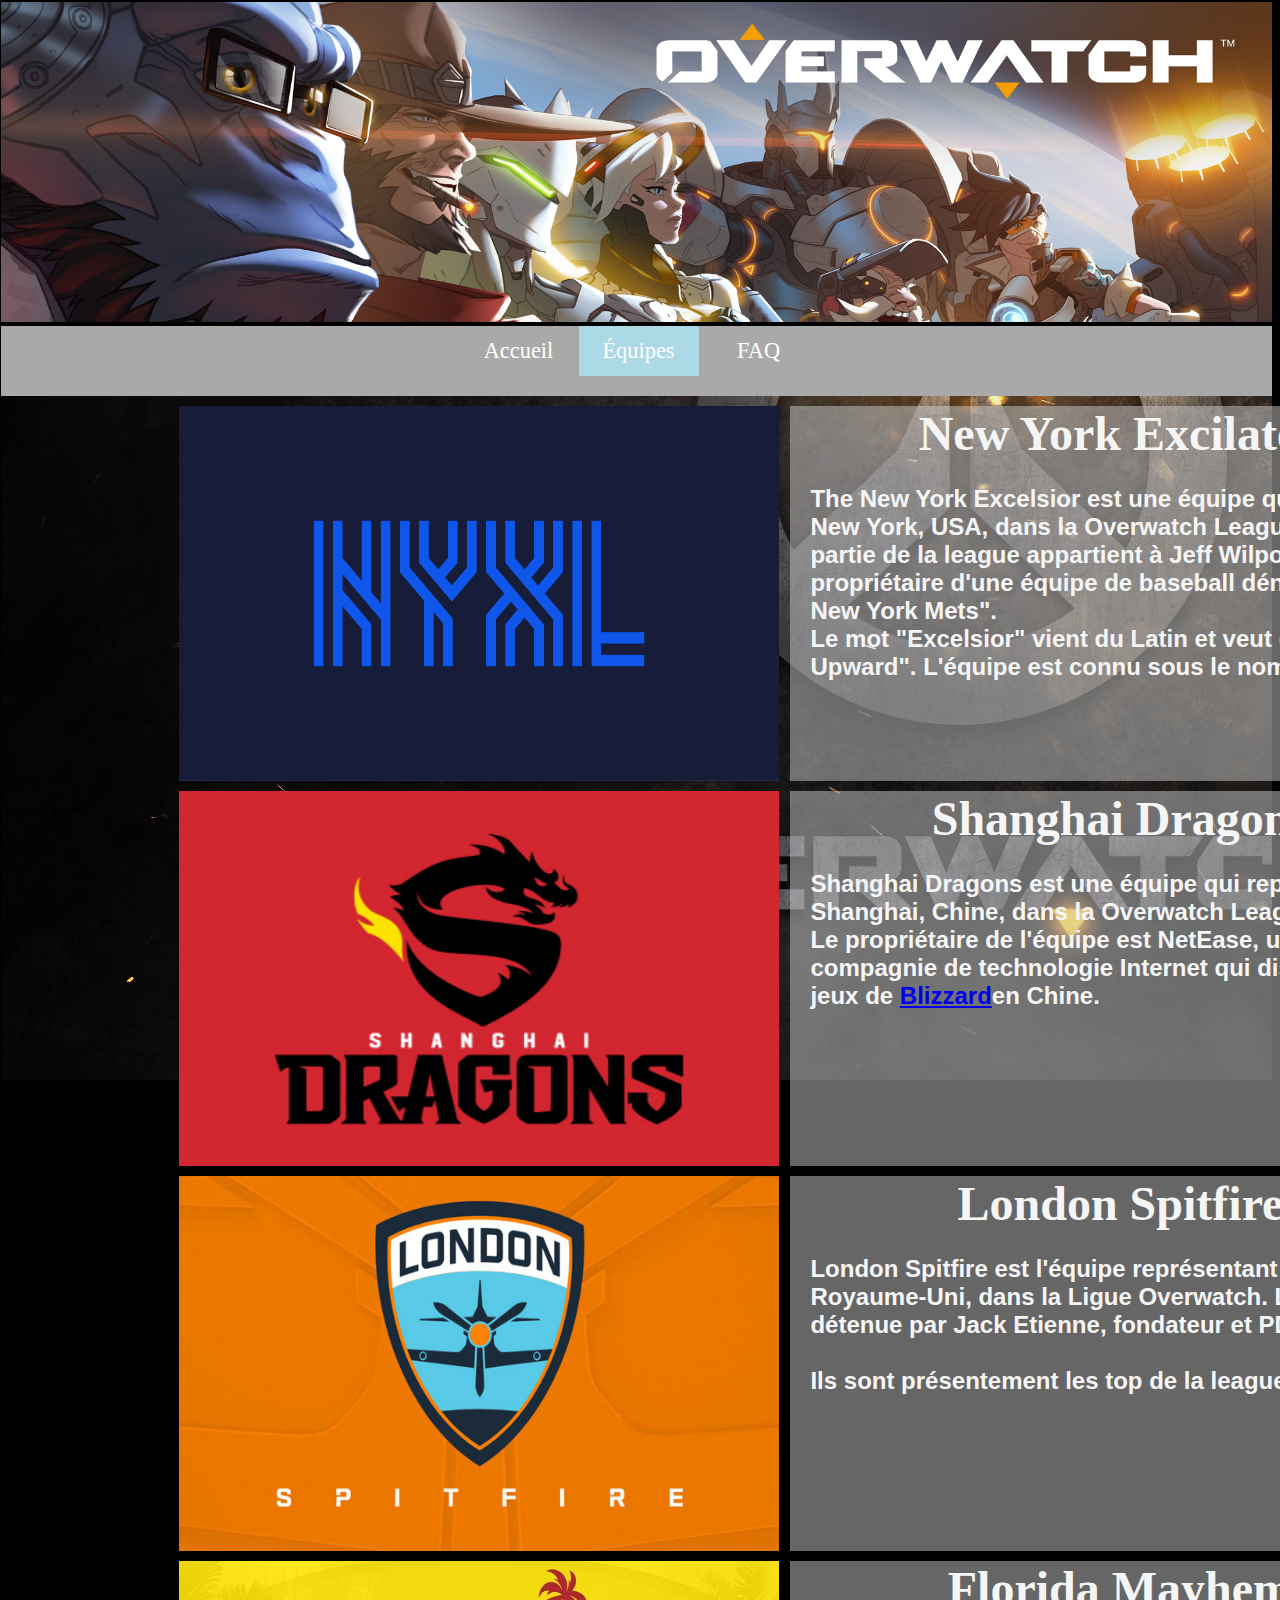
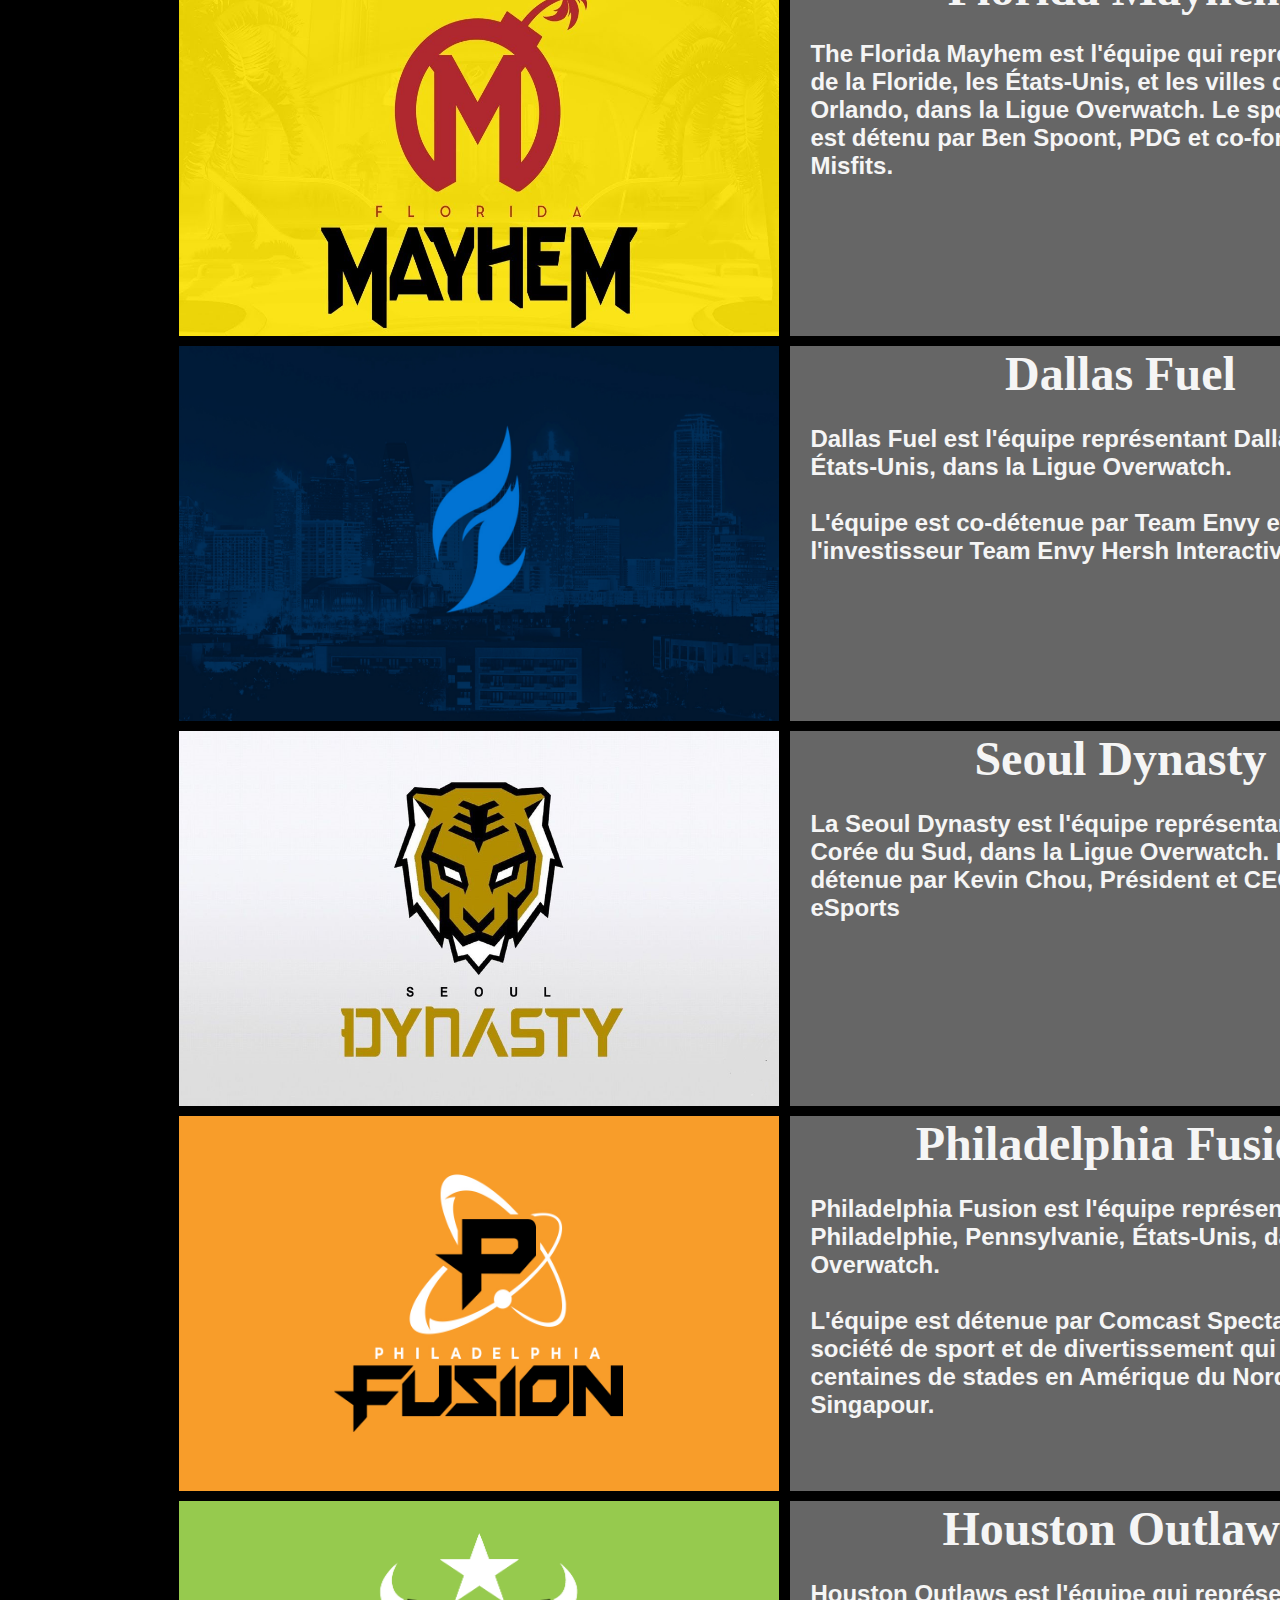
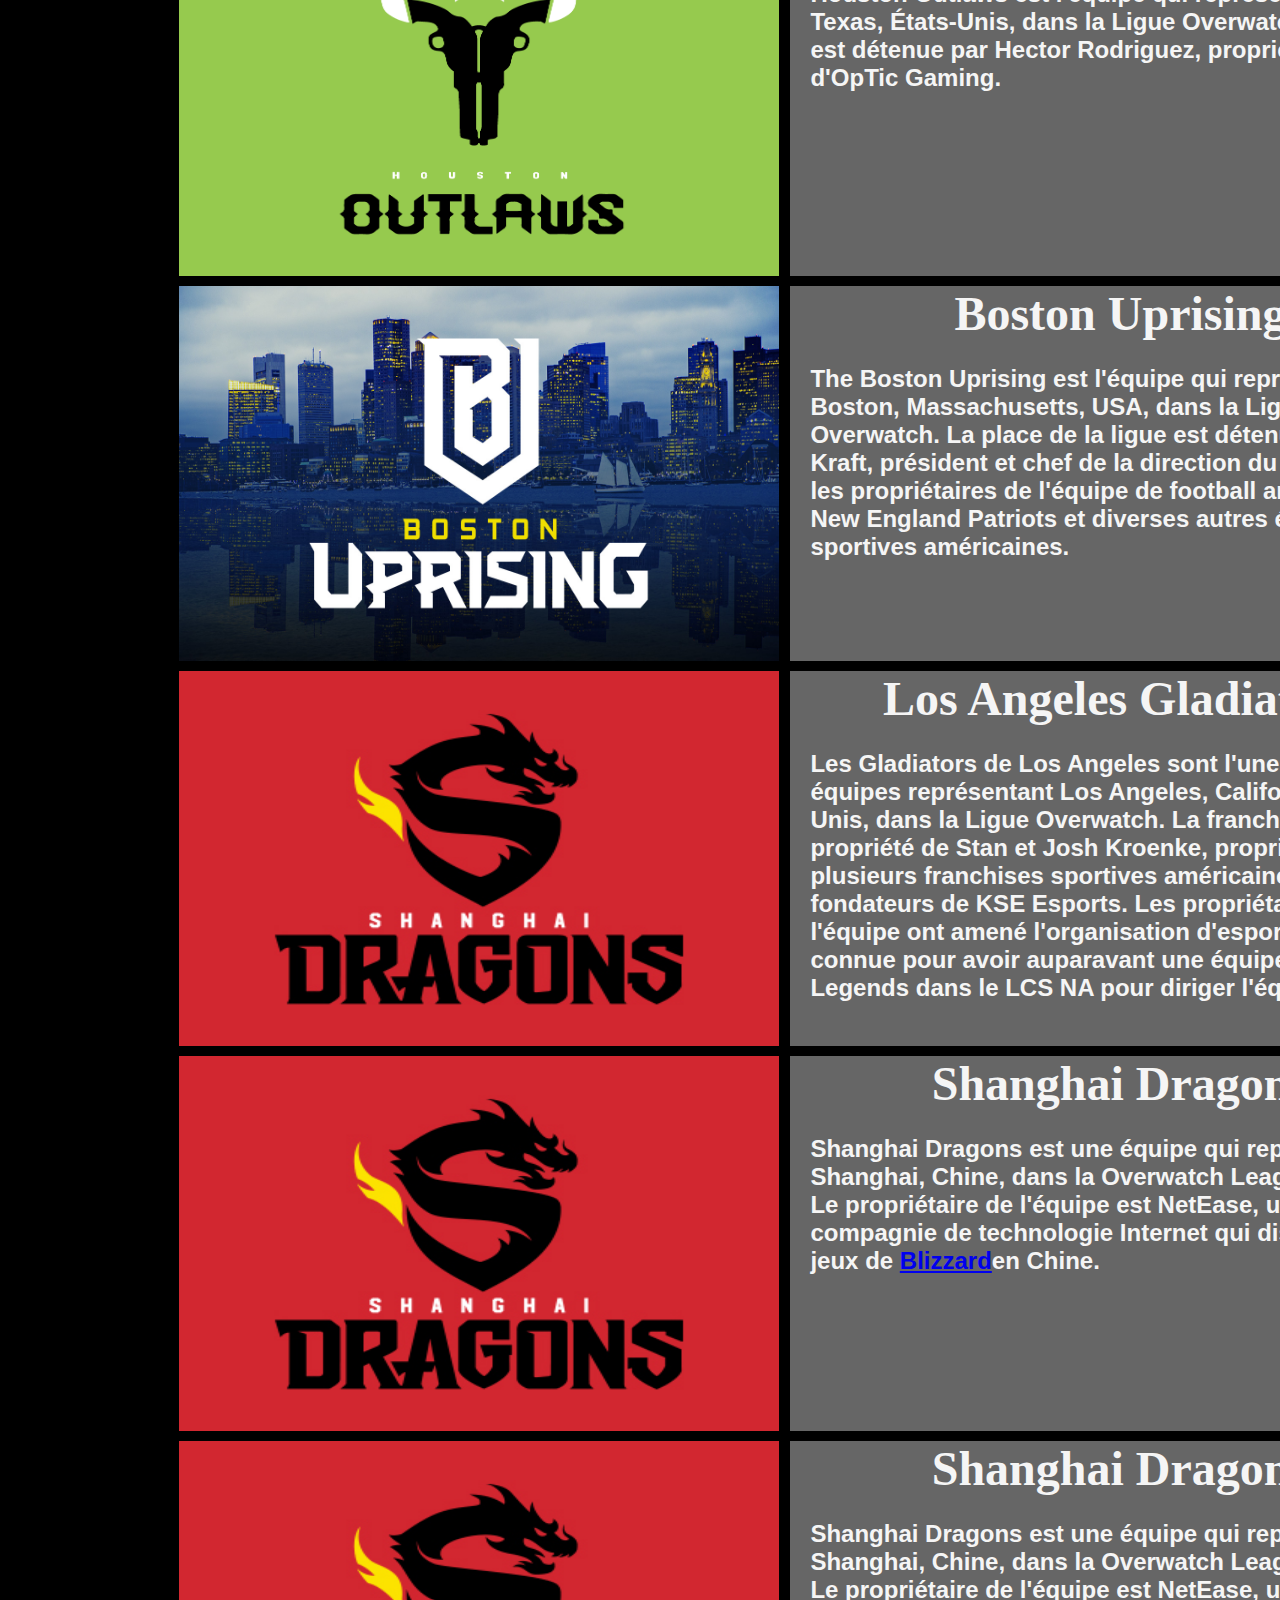
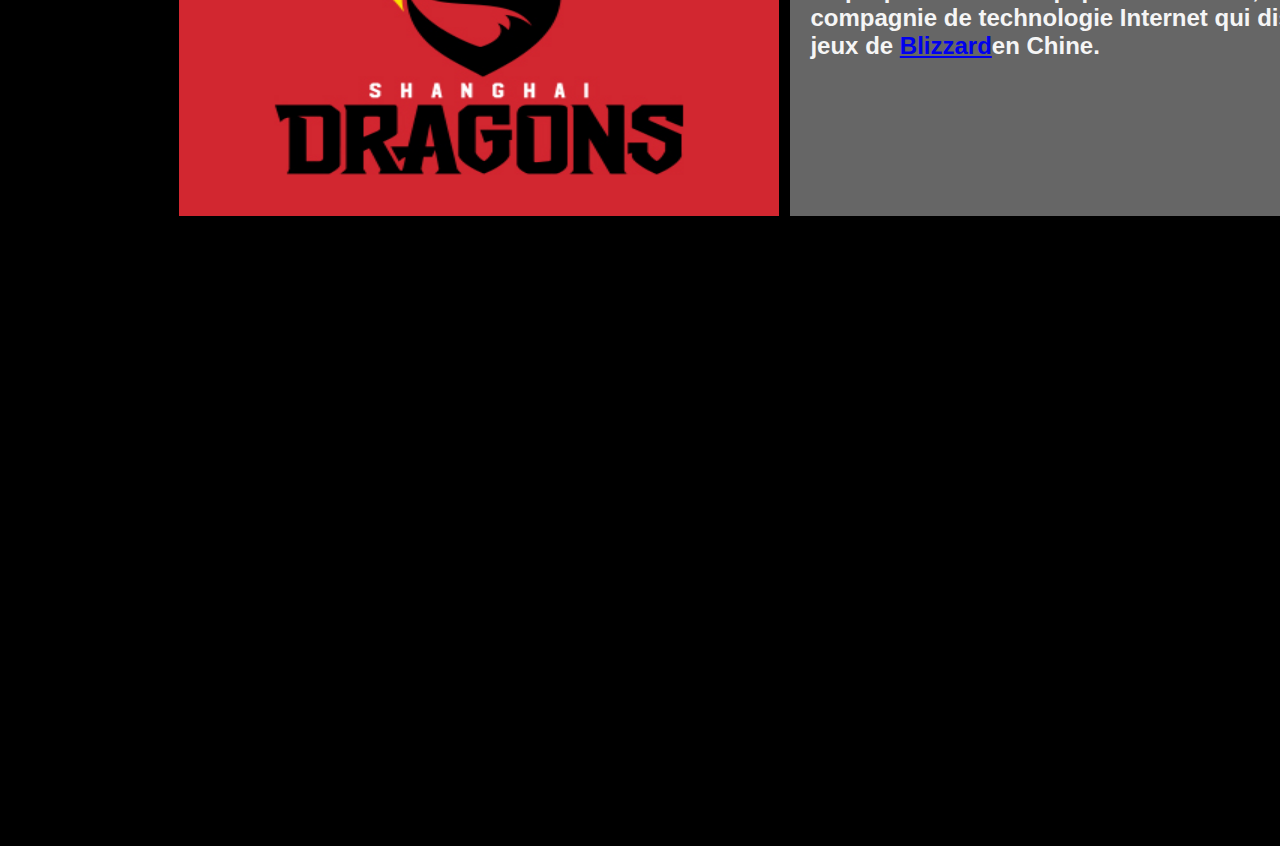
<file: index/index.html>
<!DOCTYPE html>

<head>
    <meta charset="UTF-8">
    <link rel="stylesheet" type="text/css" href="../style/elon.css">
</head>

<body class="navigation">
    <title>Équipes</title>
    <!--Ici ce situe a barre de navigation, Elle permet de naviguer de façon rapide entre chaque page-->

        <header>
            <img class="banner" src="../photos/banniere.jpg" alt="La bannière est ici" />
          <div class="nav">
            <ul>
              <li class="principal"><a href="#">Accueil</a></li>
              <li class="equipe"><a class="active" href="#">Équipes</a></li>
              <li class="liens"><a href="#">FAQ</a></li>
            </ul>
          </div>

        </header>
<section>
    <div id="fond">
    <!--NYXL-->

        <div class="contenu">
            <div id="NYXL"></div>
            <div id="gauche">
                <img class="teams" src="../photos/NYXL.png"/>
            </div>
            <div id="droite">
                <div class="teamstitre">
                    New York Excilator
                    <div class="teamstext">
                        <p>
                            The New York Excelsior est une équipe qui représente New York, USA, dans la Overwatch League. Cette partie de la league appartient à Jeff Wilpon, propriétaire d'une équipe de baseball dénommé "The New York Mets". <br/>
                            Le mot "Excelsior" vient du Latin et veut dire "Ever Upward". L'équipe est connu sous le nom de NYXL.<br/><br/>

                        </p>
                    </div>
                </div>

            </div>

        </div>
        <!--Shanghai-->
        <div class="contenu">
            <div id="SHANGHAI"></div>
            <div id="gauche">
                <img class="teams" src="../photos/DRAGONS.jpg"/>
            </div>
            <div id="droite">
                <div class="teamstitre">
                    Shanghai Dragons
                    <div class="teamstext">
                        <p>
                            Shanghai Dragons est une équipe qui représente Shanghai, Chine, dans la Overwatch League.<br/>
                            Le propriétaire de l'équipe est NetEase, une compagnie de technologie Internet qui distribue les jeux de <a href="blizz">Blizzard</a>en Chine.<br/><br/>

                        </p>
                    </div>
                </div>

            </div>


        </div>
        <!--london-->
        <div class="contenu">
            <div id="LONDON"></div>
            <div id="gauche">
                <img class="teams" src="../photos/SPITFIRE.jpg"/>
            </div>
            <div id="droite">
                <div class="teamstitre">
                    London Spitfire
                    <div class="teamstext">
                        <p>
                            London Spitfire est l'équipe représentant Londres, Royaume-Uni, dans la Ligue Overwatch. L'équipe est détenue par Jack Etienne, fondateur et PDG de Cloud9.<br/><br/>
                            Ils sont présentement les top de la league!<br/><br/>


                        </p>
                    </div>
                </div>

            </div>

        </div>
        <!--Mayhem-->
        <div class="contenu">
            <div id="FLORIDA"></div>
            <div id="gauche">
                <img class="teams" src="../photos/MAYHEM.jpg"/>
            </div>
            <div id="droite">
                <div class="teamstitre">
                    Florida Mayhem
                    <div class="teamstext">
                        <p>
                            The Florida Mayhem est l'équipe qui représente l'état de la Floride, les États-Unis, et les villes de Miami et Orlando, dans la Ligue Overwatch. Le spot de la ligue est détenu par Ben Spoont, PDG et co-fondateur de Misfits.<br/><br/>

                        </p>
                    </div>
                </div>

            </div>

        </div>
        <!--Dallas Fuel-->
        <div class="contenu">
            <div id="FUEL"></div>
            <div id="gauche">
                <img class="teams" src="../photos/FUEL.JPG"/>
            </div>
            <div id="droite">
                <div class="teamstitre">
                    Dallas Fuel
                    <div class="teamstext">
                        <p>
                            Dallas Fuel est l'équipe représentant Dallas, Texas, États-Unis, dans la Ligue Overwatch.<br/><br/>
                            L'équipe est co-détenue par Team Envy et par l'investisseur Team Envy Hersh Interactive.<br/><br/>

                        </p>
                    </div>
                </div>

            </div>

        </div>
    <!--Dynasty-->
        <div class="contenu">
            <div id="DYNASTY"></div>
            <div id="gauche">
                <img class="teams" src="../photos/DYNASTY.jpg"/>
            </div>
            <div id="droite">
                <div class="teamstitre">
                    Seoul Dynasty
                    <div class="teamstext">
                        <p>
                            La Seoul Dynasty est l'équipe représentant Séoul, Corée du Sud, dans la Ligue Overwatch. L'équipe est détenue par Kevin Chou, Président et CEO de KSV eSports<br/><br/>
                        </p>
                    </div>
                </div>

            </div>

        </div>
<!--Fusion-->
        <div class="contenu">
            <div id="FUSION"></div>
            <div id="gauche">
                <img class="teams" src="../photos/FUSION.JPG"/>
            </div>
            <div id="droite">
                <div class="teamstitre">
                    Philadelphia Fusion
                    <div class="teamstext">
                        <p>
                            Philadelphia Fusion est l'équipe représentant Philadelphie, Pennsylvanie, États-Unis, dans la Ligue Overwatch.<br/><br/>
                            L'équipe est détenue par Comcast Spectacor, une société de sport et de divertissement qui gère des centaines de stades en Amérique du Nord et à Singapour.
                        </p>
                    </div>
                </div>

            </div>

        </div>
<!--Outlaws-->
        <div class="contenu">
            <div id="OUTLAWS"></div>
            <div id="gauche">
                <img class="teams" src="../photos/OUTLAWS.png"/>
            </div>
            <div id="droite">
                <div class="teamstitre">
                    Houston Outlaws
                    <div class="teamstext">
                        <p>
                            Houston Outlaws est l'équipe qui représente Houston, Texas, États-Unis, dans la Ligue Overwatch. L'équipe est détenue par Hector Rodriguez, propriétaire et PDG d'OpTic Gaming.<br/><br/>

                        </p>
                    </div>
                </div>

            </div>

        </div>
<!--Boston Uprising-->
        <div class="contenu">
            <div id="BOSTON"></div>
            <div id="gauche">
                <img class="teams" src="../photos/BOSTON.jpg"/>
            </div>
            <div id="droite">
                <div class="teamstitre">
                    Boston Uprising
                    <div class="teamstext">
                        <p>
                            The Boston Uprising est l'équipe qui représente Boston, Massachusetts, USA, dans la Ligue Overwatch. La place de la ligue est détenue par Robert Kraft, président et chef de la direction du groupe Kraft, les propriétaires de l'équipe de football américain, les New England Patriots et diverses autres équipes sportives américaines.<br/><br/>

                        </p>
                    </div>
                </div>

            </div>

        </div>
<!--Gladiator-->
        <div class="contenu">
            <div id="GLADIATOR"></div>
            <div id="gauche">
                <img class="teams" src="../photos/DRAGONS.jpg"/>
            </div>
            <div id="droite">
                <div class="teamstitre">
                    Los Angeles Gladiators
                    <div class="teamstext">
                        <p>
                            Les Gladiators de Los Angeles sont l'une des deux équipes représentant Los Angeles, Californie, États-Unis, dans la Ligue Overwatch. La franchise est la propriété de Stan et Josh Kroenke, propriétaires de plusieurs franchises sportives américaines, et fondateurs de KSE Esports. Les propriétaires de l'équipe ont amené l'organisation d'esports Phoenix1, connue pour avoir auparavant une équipe League of Legends dans le LCS NA pour diriger l'équipe.
                        </p>
                    </div>
                </div>

            </div>

        </div>

        <div class="contenu">
            <div id="gauche">
                <img class="teams" src="../photos/DRAGONS.jpg"/>
            </div>
            <div id="droite">
                <div class="teamstitre">
                    Shanghai Dragons
                    <div class="teamstext">
                        <p>
                            Shanghai Dragons est une équipe qui représente Shanghai, Chine, dans la Overwatch League.<br/>
                            Le propriétaire de l'équipe est NetEase, une compagnie de technologie Internet qui distribue les jeux de <a href="blizz">Blizzard</a>en Chine.<br/><br/>

                        </p>
                    </div>
                </div>

            </div>

        </div>

        <div class="contenu">
            <div id="gauche">
                <img class="teams" src="../photos/DRAGONS.jpg"/>
            </div>
            <div id="droite">
                <div class="teamstitre">
                    Shanghai Dragons
                    <div class="teamstext">
                        <p>
                            Shanghai Dragons est une équipe qui représente Shanghai, Chine, dans la Overwatch League.<br/>
                            Le propriétaire de l'équipe est NetEase, une compagnie de technologie Internet qui distribue les jeux de <a href="blizz">Blizzard</a>en Chine.<br/><br/>

                        </p>
                    </div>
                </div>

            </div>

        </div>
    </section>
    <footer>
   <p>
boi
   </p>
    </footer>
</div>
</body>
</file>
<file: style/elon.css>
body {
    margin-top:2px;
    margin-bottom: 2px;
    margin-left:1px;
    margin-right:1px
    padding: auto;
    background-color: black;
  }

/*Bar de nav*/
  .nav ul {
    list-style: none;
    background-color:darkgray;
    text-align: center;
    padding: 0;
    margin: 0;
  }
  .nav li {
    font-family: 'Times New  Roman', Times, serif;
    font-size: 1.3em;
    line-height: 40px;
    height: 40px;
    border-bottom: 1px solid #888;
  }

  .nav a {
    text-decoration: none;
    color:white;
    display: block;
    transition: .3s background-color;
  }

  .nav a:hover {
    background-color:lightblue ;
  }


  .nav a.active {
    background-color:lightblue;
    color:white;
    cursor: default;
  }

  @media screen and (min-width: 600px) {
    .nav li {
      width: 120px;
      border-bottom: none;
      height: 70px;
      line-height: 50px;
      font-size: 1.4em;
    }


    .nav li {
      display: inline-block;
      margin-right: -4px;
    }

   .banner{
       margin: auto;
       width: 100%;
       height: 320px;



   }

   /*text alignement h1*/
h1.titre{
    text-align: center;
    font-family: Arial, Helvetica, sans-serif;
    font-size: 80px;

}


ol.elonmusk {
    list-style-type: numeric;
}

}
/*Les allignement*/
      #gauche {
          width:600px;
          height:375px;
          float:left;
          margin-top: 10px;

      }

      #droite {
          width:650px;
          height:375px;

          position:relative;
          background: rgb(204, 204, 204);
          background: rgba(204, 204, 204, 0.5);
          float:right;
          margin-top: 10px;
          margin-right: 13%;

  }



      /*Les prochaine classes sont pour les text en blanc dans équipe*/
.teams{
    margin: auto;
    width: 600px;
    height: 375px;


}
.teamstext{
    font-size: 0.5em;
    text-align: left;
    font-family: Arial;
    padding-left: 10px;
    color: whitesmoke;

  }
.teamstitre {
    font-size: 3em;
    text-align: center;
    font-family: "Agency FB";
    padding-left: 10px;
    font-weight: bold;
    color: whitesmoke;
}

.imageresize{
    width: 60px;
    height: 64px;
}


#fond{
    background-image: url("../photos/wallpaper1.jpg");
    background-repeat: no-repeat;
    background-attachment: fixed;
    width: 100%;
    height: 5200px;

}
.contenu{
    height: 375px;
    width: 1450px;
    text-align: center;
    position: relative;
    margin-left: 14%;
}​
 .footer{
    text-align: center;
    size: 2em;
    font-family: Arial;
    font-weight: bold;

 }
</file>
